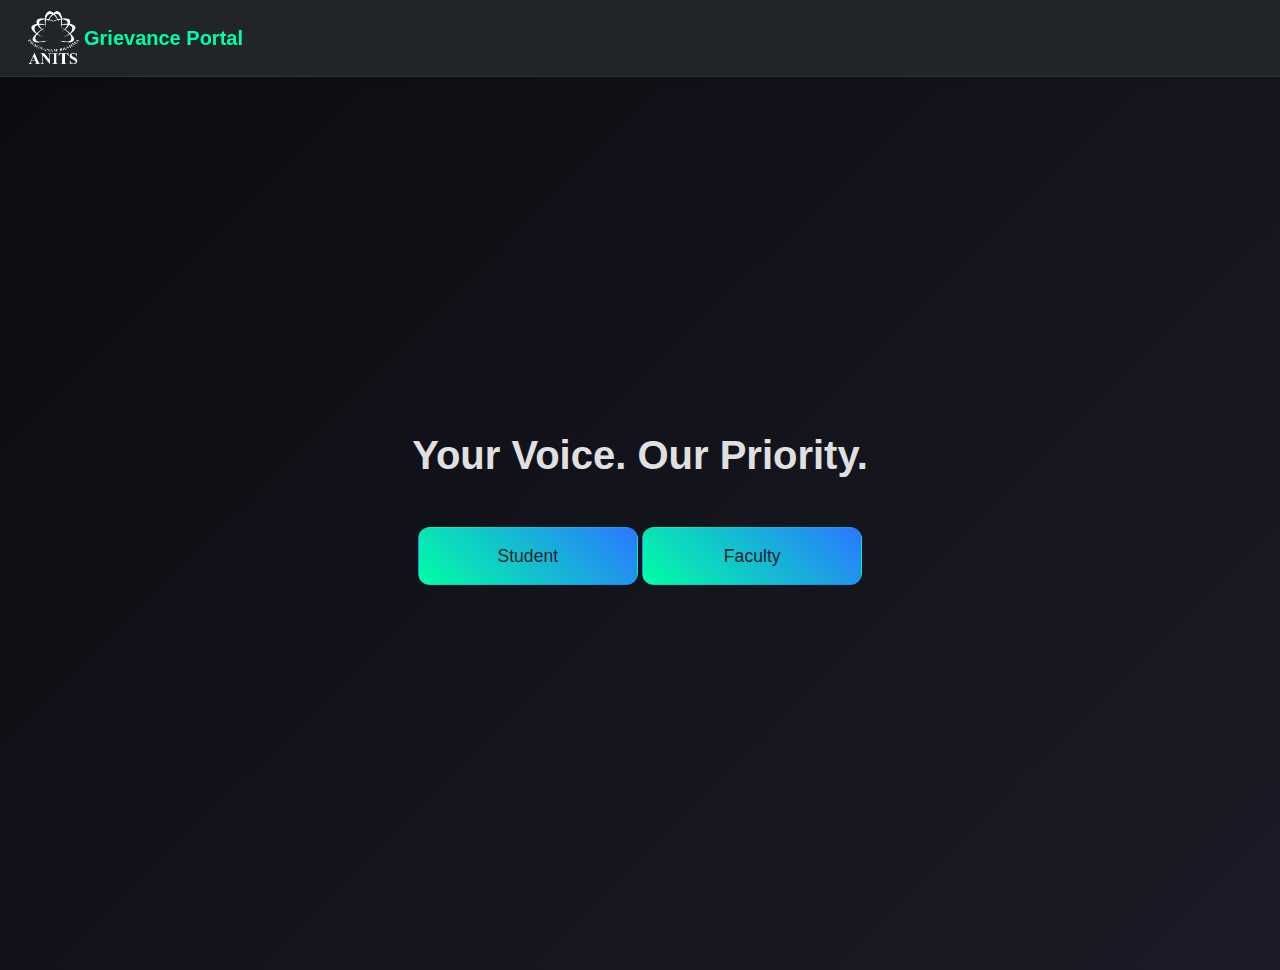
<file: index.html>
<!DOCTYPE html>
<html lang="en">
<head>
    <meta charset="UTF-8" />
    <meta name="viewport" content="width=device-width, initial-scale=1.0"/>
    <title>Grievance Portal - Choose Role</title>
    <link href="https://cdn.jsdelivr.net/npm/bootstrap@5.3.0/dist/css/bootstrap.min.css" rel="stylesheet">
    <link rel="stylesheet" href="styles.css">
</head>
<body>
    <!-- Navbar -->
    <nav class="navbar navbar-expand-lg navbar-dark bg-dark px-4 py-2 shadow-sm fixed-top">
        <img class="image-index " src="imagesx.png">
         <a class="navbar-brand " href="index.html">Grievance Portal</a>
        <button class="navbar-toggler" type="button" data-bs-toggle="collapse" data-bs-target="#navMenu">
            <span class="navbar-toggler-icon"></span>
        </button>
        <div class="collapse navbar-collapse" id="navMenu">
           
        </div>
    </nav>

    <!-- Main Content -->
    <div class="container vh-100 d-flex flex-column justify-content-center align-items-center text-center">
        <h1 class="mb-5">Your Voice. Our Priority.</h1>
        <div class="d-flex flex-row gap-4 d-none d-lg-block">
        <button class="btn role-btn mb-4" onclick="window.location.href='student.html'">Student</button>
        <button class="btn role-btn mb-4" onclick="window.location.href='faculty-login.html'">Faculty</button>
        </div>
        <div class="d-lg-none">
        <button class="btn role-btn mb-4" onclick="window.location.href='student.html'">Student</button>
        <button class="btn role-btn" onclick="window.location.href='faculty-login.html'">Faculty</button>
        </div>
    </div>

    <script src="https://cdn.jsdelivr.net/npm/bootstrap@5.3.0/dist/js/bootstrap.bundle.min.js"></script>
    <script src="script.js"></script>
    <script>
        function navigate(role) {
            localStorage.setItem("userRole", role);
            window.location.href = "signin.html";
        }
    </script>

     
</body>
</html>
</file>
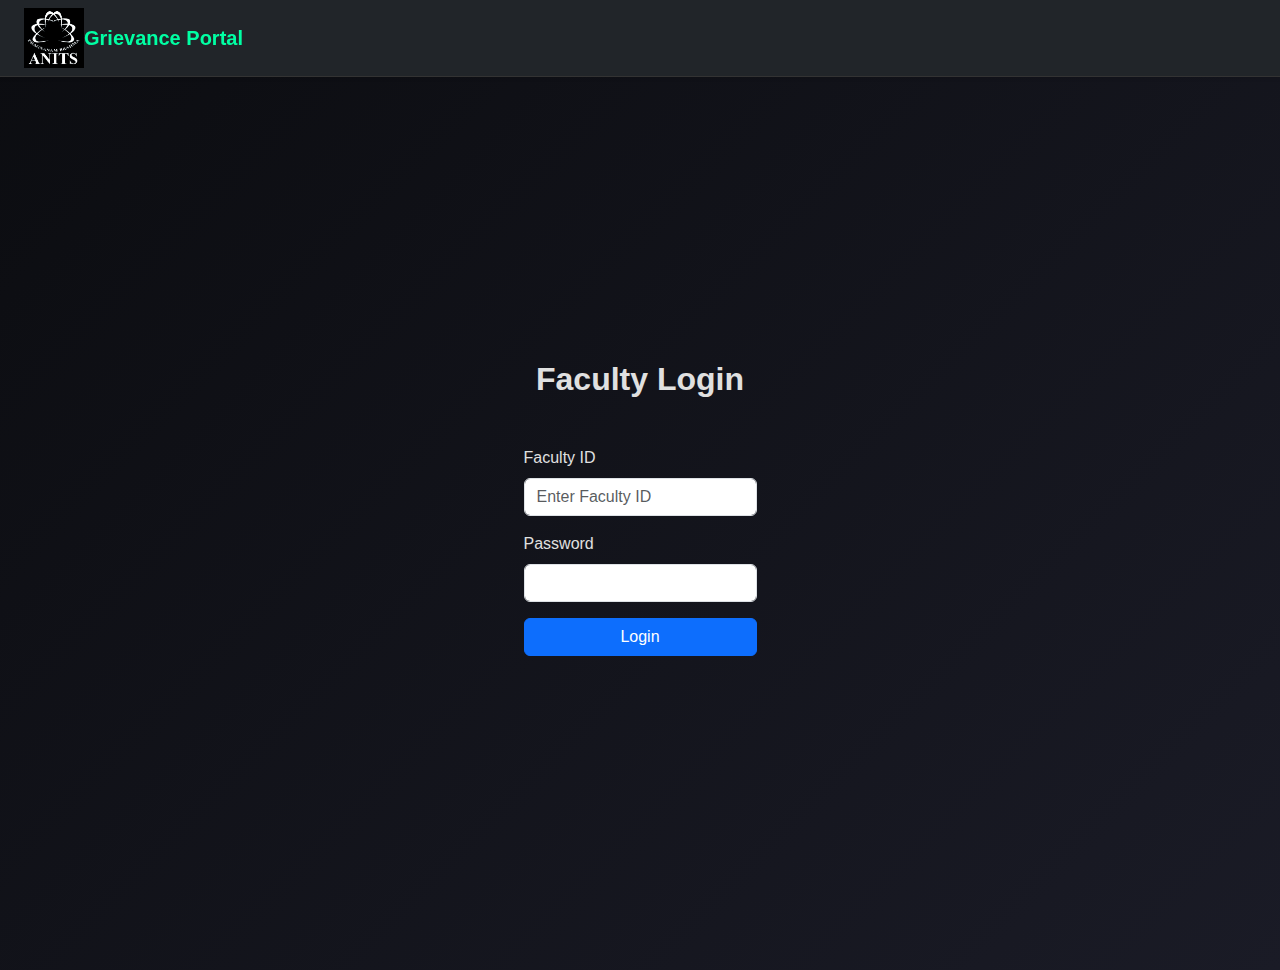
<file: faculty-login.html>
<!DOCTYPE html>
<html lang="en">
<head>
    <meta charset="UTF-8" />
    <meta name="viewport" content="width=device-width, initial-scale=1.0"/>
    <title>Faculty Login</title>
    <link href="https://cdn.jsdelivr.net/npm/bootstrap@5.3.0/dist/css/bootstrap.min.css" rel="stylesheet">
    <link rel="stylesheet" href="styles.css">
</head>
<body>
    <nav class="navbar navbar-expand-lg navbar-dark bg-dark px-4 py-2 shadow-sm fixed-top">
        <img class="image-index" src="images.png">
        <a class="navbar-brand" href="index.html">Grievance Portal</a>
    </nav>

    <div class="container vh-100 d-flex flex-column justify-content-center align-items-center">
        <h2 class="mb-4">Faculty Login</h2>
        <form onsubmit="return handleFacultyLogin()" class="form-container p-4 rounded">
            <div class="mb-3">
                <label for="facultyId" class="form-label">Faculty ID</label>
                <input type="text" id="facultyId" class="form-control" placeholder="Enter Faculty ID" required>
            </div>
            <div class="mb-3">
                <label for="facultyPassword" class="form-label">Password</label>
                <input type="password" id="facultyPassword" class="form-control" required>
            </div>
            <button type="submit" class="btn btn-primary w-100">Login</button>
        </form>
    </div>

    <script src="script.js"></script>
    <script>
        function handleFacultyLogin() {
            const id = document.getElementById("facultyId").value.trim();
            const password = document.getElementById("facultyPassword").value.trim();
            if(id === "FAC123" && password === "password123") {
                localStorage.setItem("userRole", "faculty");
                window.location.href = "faculty.html";
            } else {
                alert("Invalid ID or password.");
            }
            return false;
        }
    </script>
</body>
</html>
</file>
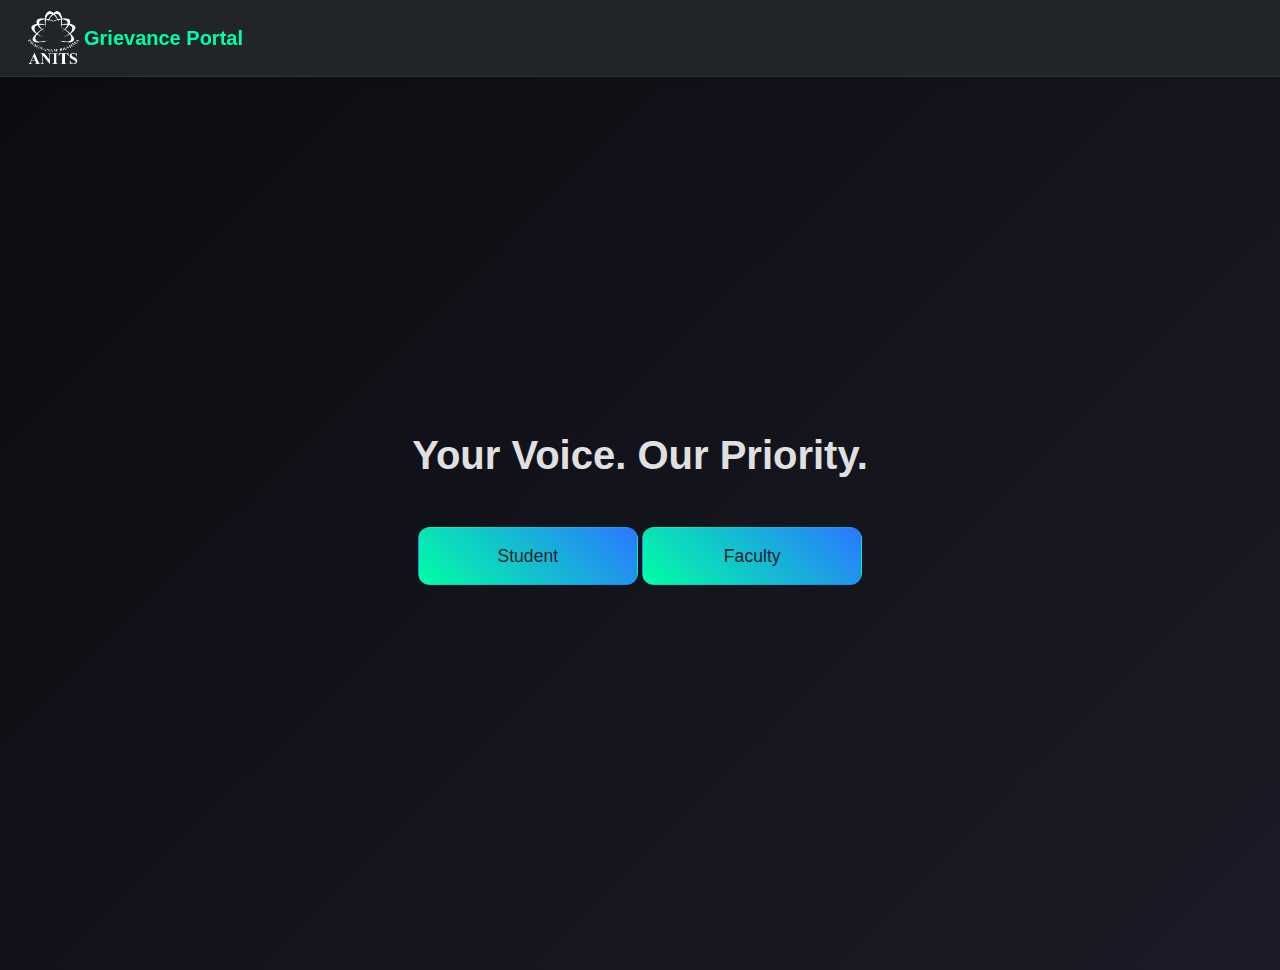
<file: faculty.html>
<!DOCTYPE html>
<html lang="en">
<head>
  <meta charset="UTF-8" />
  <meta name="viewport" content="width=device-width, initial-scale=1.0"/>
  <title>Faculty Dashboard</title>
  <link href="https://cdn.jsdelivr.net/npm/bootstrap@5.3.0/dist/css/bootstrap.min.css" rel="stylesheet">
  <link rel="stylesheet" href="styles.css">
</head>
<body>
  <nav class="navbar navbar-expand-lg navbar-dark bg-dark px-4 py-2 shadow-sm fixed-top">
    <img class="image-index " src="imagesx.png">
    <a class="navbar-brand" href="index.html">Grievance Portal</a>
    <button class="btn btn-danger ms-auto" onclick="logout()">Logout</button>
  </nav>

  <div class="container vh-100 mt-5 pt-4">
    <h2 class="text-center mb-4">Faculty Dashboard</h2>
    <div id="grievanceList" class="row g-3">
        <div class="text-center d-flex flex-row align-items-center justify-content-center"  style="height: 60vh;">
  <div class="spinner-border" role="status">
    <span class="visually-hidden">Loading...</span>
  </div>
</div>
    </div>
  </div>

  <script src="script.js"></script>
 <script>
    let grievanceListEl=document.getElementById("grievanceList");
  window.onload = () => {
    const role = localStorage.getItem("userRole");
    if (role !== "faculty") {
      alert("Access denied.");
      window.location.href = "index.html";
      return;
    }
    loadFacultyDashboard();
  };

  async function loadFacultyDashboard() {
    const grievances = await loadGrievances();
    const container = document.getElementById("grievanceList");
    container.innerHTML = "";

    if (grievances.length === 0) {
      grievanceListEl.textContent = "EMPTY";
      return;
    }

    grievances.forEach((grievance) => {
      const card = document.createElement("div");
      card.className = "col-md-4";
      card.innerHTML = `
        <div class="card bg-dark text-light shadow">
          <div class="card-body">
            <div class="texTime">
                <p class="card-text date-size">${grievance.date}</p></div>
            <h5 class="card-title">Name: ${grievance.name}</h5>
            <h6 class="card-subtitle mb-2"> Category: ${grievance.category}</h6>
            <p class="card-text">Description: ${grievance.description}</p>
            <br>
            <div class="d-flex gap-2">
              <button class="btn btn-success btn-sm" onclick="resolveGrievance('${grievance.id}')"
                ${grievance.resolved ? 'disabled' : ''}>
                ${grievance.resolved ? 'Resolved' : 'Resolve'}
              </button>
              <button class="btn btn-danger btn-sm" onclick="deleteGrievance('${grievance.id}')">
                Delete
              </button>
            </div>
          </div>
        </div>
      `;
      container.appendChild(card);
    });
  }

  async function resolveGrievance(id) {
    const grievances = await loadGrievances();
    const index = grievances.findIndex(g => g.id === id);
    if (index !== -1) {
      grievances[index].resolved = true;
      await saveGrievances(grievances);
      loadFacultyDashboard();
      alert("✅ Grievance marked as resolved!");
    }
  }

  async function deleteGrievance(id) {
    if (!confirm("⚠️ Are you sure you want to delete this grievance?")) return;
    const grievances = await loadGrievances();
    const updated = grievances.filter(g => g.id !== id);
    await saveGrievances(updated);
    loadFacultyDashboard();
    alert("🗑️ Grievance deleted successfully!");
  }
</script>

</body>
</html>
</file>
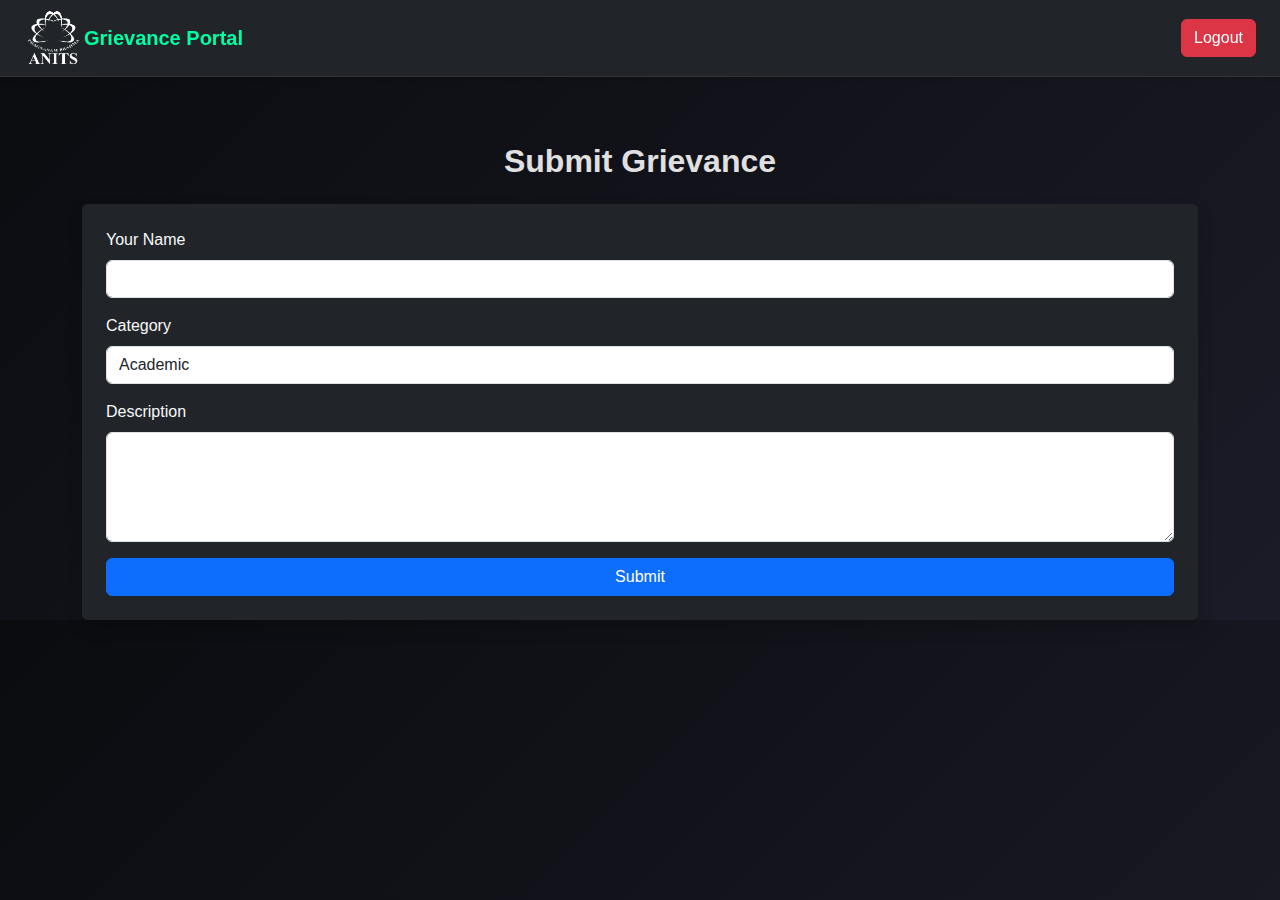
<file: student-grievance.html>
<!DOCTYPE html>
<html lang="en">
<head>
  <meta charset="UTF-8" />
  <meta name="viewport" content="width=device-width, initial-scale=1.0"/>
  <title>Student Grievance</title>
  <link href="https://cdn.jsdelivr.net/npm/bootstrap@5.3.0/dist/css/bootstrap.min.css" rel="stylesheet">
  <link rel="stylesheet" href="styles.css">
</head>
<body>
  <nav class="navbar navbar-expand-lg navbar-dark bg-dark px-4 py-2 shadow-sm fixed-top">
    <img class="image-index " src="imagesx.png">
    <a class="navbar-brand" href="index.html">Grievance Portal</a>
    <button class="btn btn-danger ms-auto" onclick="logout()">Logout</button>
  </nav>

  <div class="container mt-5 pt-4">
    <h2 class="text-center mb-4">Submit Grievance</h2>
    <form id="grievanceForm" class="p-4 rounded bg-dark text-light shadow">
      <div class="mb-3">
        <label for="name" class="form-label">Your Name</label>
        <input type="text" id="name" class="form-control" required>
      </div>
      <div class="mb-3">
        <label for="category" class="form-label">Category</label>
        <select id="category" class="form-control" required>
          <option value="Academic">Academic</option>
          <option value="Administrative">Administrative</option>
          <option value="Infrastructure">Infrastructure</option>
          <option value="Other">Other</option>
        </select>
      </div>
      <div class="mb-3">
        <label for="description" class="form-label">Description</label>
        <textarea id="description" class="form-control" rows="4" required></textarea>
      </div>
      <button type="submit" class="btn btn-primary w-100">Submit</button>
    </form>
  </div>

  <script src="script.js"></script>
  <script>
    document.getElementById("grievanceForm").addEventListener("submit", async (e) => {
      e.preventDefault();
      const grievance = {
        id: Date.now().toString(),
        name: document.getElementById("name").value,
        category: document.getElementById("category").value,
        description: document.getElementById("description").value,
        date: new Date().toLocaleString(),
        resolved: false
      };
      const grievances = await loadGrievances();
      grievances.push(grievance);
      await saveGrievances(grievances);
      alert("✅ Grievance submitted successfully!");
      document.getElementById("grievanceForm").reset();
    });
  </script>
</body>
</html>
</file>
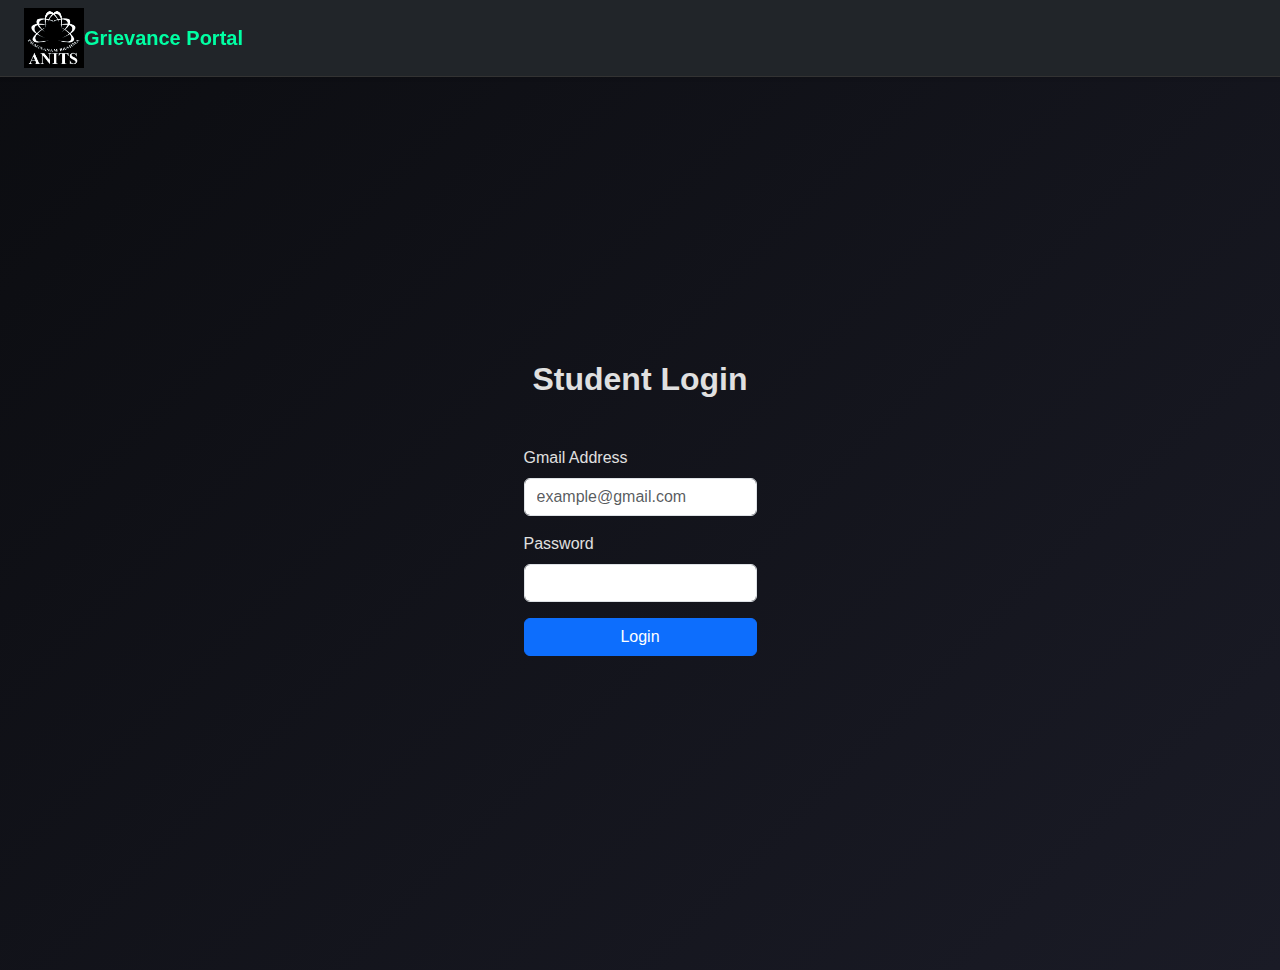
<file: student.html>
<!DOCTYPE html>
<html lang="en">
<head>
    <meta charset="UTF-8" />
    <meta name="viewport" content="width=device-width, initial-scale=1.0"/>
    <title>Student Login</title>
    <link href="https://cdn.jsdelivr.net/npm/bootstrap@5.3.0/dist/css/bootstrap.min.css" rel="stylesheet">
    <link rel="stylesheet" href="styles.css">
</head>
<body>
    <nav class="navbar navbar-expand-lg navbar-dark bg-dark px-4 py-2 shadow-sm fixed-top">
        <img class="image-index " src="images.png"> 
        <a class="navbar-brand" href="index.html">Grievance Portal</a>
    </nav>

    <div class="container vh-100 d-flex flex-column justify-content-center align-items-center">
        <h2 class="mb-4">Student Login</h2>
        <form onsubmit="return handleStudentLogin()" class="form-container p-4 rounded">
            <div class="mb-3">
                <label for="email" class="form-label">Gmail Address</label>
                <input type="email" id="email" class="form-control" placeholder="example@gmail.com" required>
                <div id="emailError" class="text-danger mt-1"></div>
            </div>
            <div class="mb-3">
                <label for="password" class="form-label">Password</label>
                <input type="password" id="password" class="form-control" required>
            </div>
            <button type="submit" class="btn btn-primary w-100">Login</button>
        </form>
    </div>

    <script src="script.js"></script>
    <script>
        function handleStudentLogin() {
            const email = document.getElementById("email").value.trim();
            if (!validateEmail(email)) {
                showEmailError("Please enter a valid Gmail address.");
                return false;
            }
            showEmailError("");
            localStorage.setItem("userRole", "student");
            localStorage.setItem("userEmail", email);
            window.location.href = "student-grievance.html";
            return false;
        }
    </script>
</body>
</html>
</file>
<file: styles.css>
body {
    background: linear-gradient(135deg, #0B0C10 0%, #1A1B26 100%);
    color: #E0E0E0;
    font-family: 'Montserrat', sans-serif;
    padding-top: 70px;
}

h1, h2 {
    font-weight: bold;
}

.navbar {
    background: #1A1B26;
    border-bottom: 1px solid #333;
    box-shadow: 0 4px 8px rgba(0, 255, 163, 0.1);
    backdrop-filter: blur(10px);
}

.navbar-brand {
    color: #00FFA3 !important;
    font-weight: bold;
}

.nav-link {
    color: #E0E0E0 !important;
    transition: color 0.3s ease;
}

.nav-link:hover {
    color: #00FFA3 !important;
}

.navbar-toggler {
    border-color: #00FFA3;
}

.navbar-toggler-icon {
    background-image: url("data:image/svg+xml;charset=utf8,%3Csvg viewBox='0 0 30 30' xmlns='http://www.w3.org/2000/svg'%3E%3Cpath stroke='rgba(0, 255, 163, 1)' stroke-width='2' d='M4 7h22M4 15h22M4 23h22'/%3E%3C/svg%3E");
}

.role-btn {
    width: 220px;
    padding: 15px;
    border-radius: 12px;
    font-size: 1.1rem;
    background: linear-gradient(45deg, #00FFA3, #2979FF);
}
.image-index{
    width: 60px;
}
</file>
